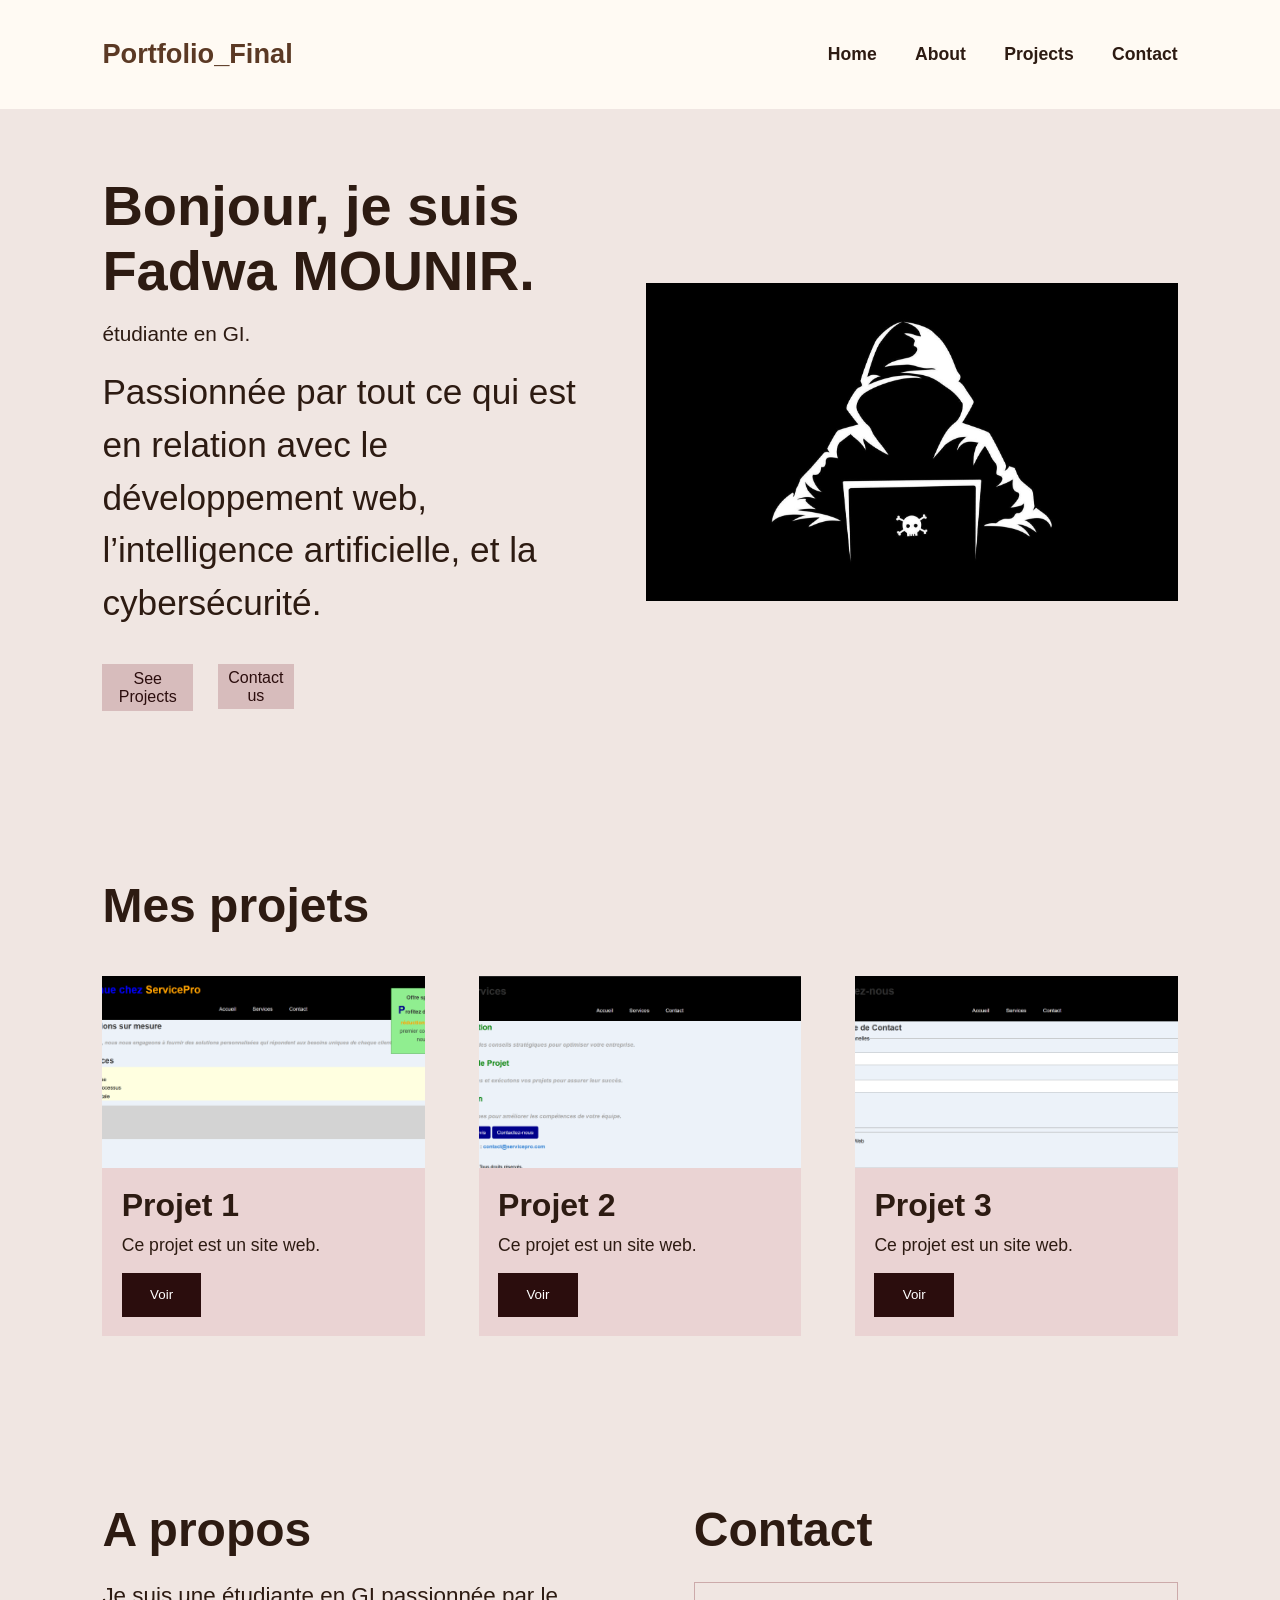
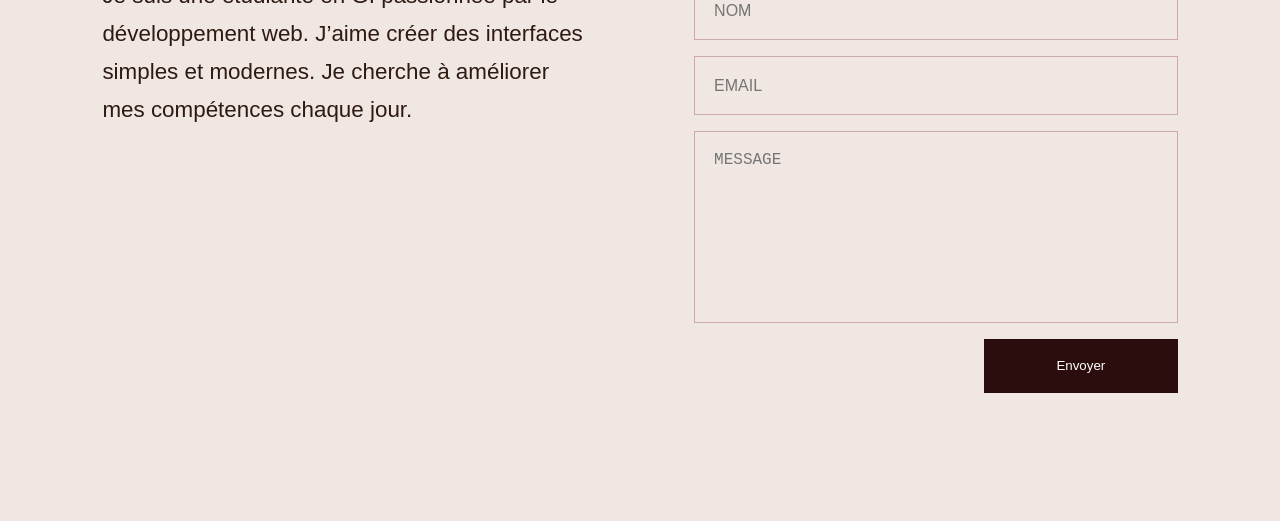
<file: index.html>
<!DOCTYPE html>
<html lang="fr">
<head>
  <meta charset="UTF-8">
  <title>PORTFOLIO - Fadwa Mounir</title>
  <link rel="stylesheet" href="style.css">
</head>
<body>
<header>
    <div class="logo">
        Portfolio_Final
    </div>
    <nav>
        <ul>
            <li>
                <a href="#home">Home</a>
            </li>
            <li>
                <a href="#about">About</a>
            </li>
            <li>
                <a href="#projects">Projects</a>
            </li>
            <li>
                <a href="#contact">Contact</a>
            </li>
        </ul>
    </nav>
</header>

<section id="hero">
    <div class="hero-text">
        <h2>Bonjour, je suis Fadwa MOUNIR.</h2>        
        <p>étudiante en GI.</p>       
        <h3>
            Passionnée par tout ce qui est en relation avec le développement web,
             l’intelligence artificielle, et la cybersécurité.
        </h3>
        <div class="hero-buttons">
            <a href="#projects">
                <button>
                    See Projects
                </button>
            </a>
           <a href="#contact">
                <button>
                    Contact us
                </button>
            </a>
        </div>
    </div>
    <div class="hero-image">
        <img src="img.jpg" alt="">
    </div>
</section>

<section id="projects">
    <h2>
        Mes projets
    </h2>
    <div class="projects-container">
        <div class="project-card">
            <img src="projet1.png" alt="">
            <div class="project-content">
                <h3>
                    Projet 1
                </h3>
                <p>
                    Ce projet est un site web.
                </p>
                <a href="acceuil.html">
                    <button>
                        Voir
                    </button>
                </a>
            </div>
        </div>
        <div class="project-card">
            <img src="projet2.png" alt="">
            <div class="project-content">
                <h3>
                    Projet 2
                </h3>
                <p>Ce projet est un site web.</p>
                <a href="services.html">
                    <button>Voir</button>   
                </a>
            </div>
        </div>
        <div class="project-card">
            <img src="projet3.png" alt="">
            <div class="project-content">
                <h3>Projet 3</h3>
                <p>Ce projet est un site web.</p>
                <a href="contact.html">
                    <button>
                        Voir
                    </button>
                </a>
            </div>
        </div>
    </div>
</section>

<section id="about-contact">
    <div class="about-text">
        <h2>A propos</h2>
        <p>
            Je suis une étudiante en GI passionnée par le développement web.
            J’aime créer des interfaces simples et modernes.
            Je cherche à améliorer mes compétences chaque jour.
        </p>
    </div>
    <div class="contact-container">
        <h2>Contact</h2>
        <form>
            <input type="text" placeholder="NOM">
            <input type="email" placeholder="EMAIL">
            <textarea placeholder="MESSAGE"></textarea>
            <button type="submit">
                Envoyer
            </button>
        </form>
    </div>
</section>

<script src="script.js"></script>

</body>
</html>
</file>
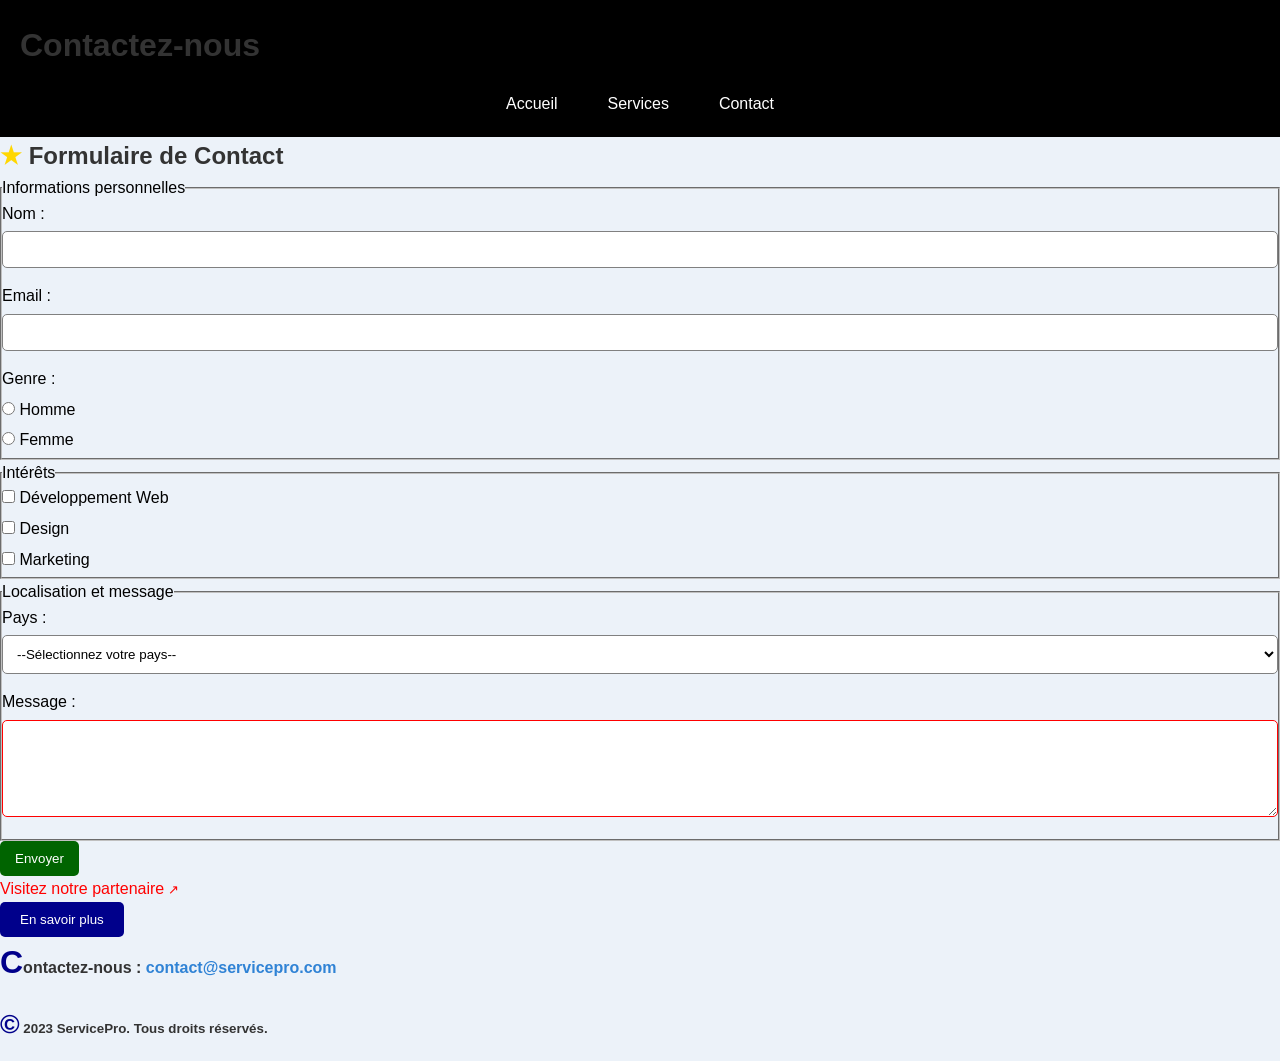
<file: contact.html>
<!DOCTYPE html>
<html lang="fr">
<head>
  <meta charset="UTF-8">
  <title>ServicePro - Contact</title>
  <link rel="stylesheet" href="styles.css">


</head>
<body>
  <header id="main-header">
    <h1>Contactez-nous</h1>
    <nav>
      <ul>
        <li><a href="index.html">Accueil</a></li>
        <li><a href="services.html">Services</a></li>
        <li><a href="contact.html" class="active">Contact</a></li>
      </ul>
    </nav>
  </header>

  <main>
    <section>
      <h2>Formulaire de Contact</h2>
      <form action="#" method="post" id="contact-form">
        <fieldset>
          <legend>Informations personnelles</legend>
          <label for="name">Nom :</label>
          <input type="text" id="name" name="name" required>

          <label for="email">Email :</label>
          <input type="email" id="email" name="email" required>

          <label>Genre :</label>
          <label><input type="radio" name="genre" value="Homme" required> Homme</label>
          <label><input type="radio" name="genre" value="Femme"> Femme</label>
        </fieldset>

        <fieldset>
          <legend>Intérêts</legend>
          <label><input type="checkbox" name="interets" value="Développement Web"> Développement Web</label>
          <label><input type="checkbox" name="interets" value="Design"> Design</label>
          <label><input type="checkbox" name="interets" value="Marketing"> Marketing</label>
        </fieldset>

        <fieldset>
          <legend>Localisation et message</legend>
          <label for="pays">Pays :</label>
          <select id="pays" name="pays" required>
            <option value="">--Sélectionnez votre pays--</option>
            <option value="Maroc">Maroc</option>
            <option value="France">France</option>
            <option value="Belgique">Belgique</option>
          </select>

          <label for="message">Message :</label>
          <textarea id="message" name="message" rows="5" required></textarea>
        </fieldset>

        <input type="submit" value="Envoyer">
      </form>
    </section>
    <a href="https://example.com" target="_blank">Visitez notre partenaire</a>
  </main>

  <button class="btn-animated">En savoir plus</button>

  <footer id="main-footer">
    <p>Contactez-nous : <a href="mailto:contact@servicepro.com">contact@servicepro.com</a></p>
    <p><small>© 2023 ServicePro. Tous droits réservés.</small></p>
  </footer>
</body>
</html>
</file>
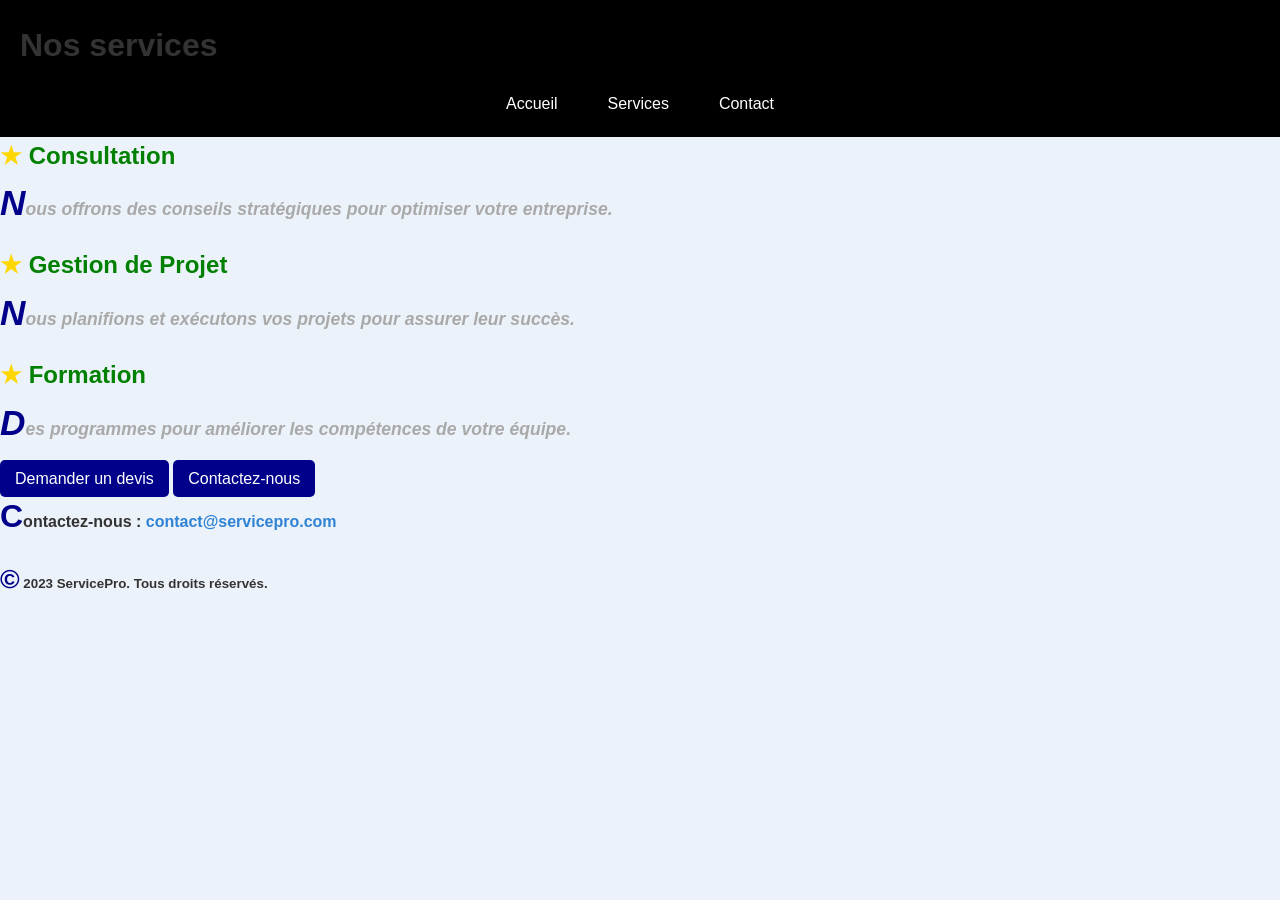
<file: services.html>
<!DOCTYPE html>
<html lang="fr">
<head>
  <meta charset="UTF-8">
  <title>ServicePro - Services</title>
  <link rel="stylesheet" href="styles.css">

  

  <!-- Styles internes -->
  <style>
    /* === Titres de niveau 2 === */
    h2 {
      color: green; /* Vert */
    }
    /* === Autres styles internes === */
    .service-section p {
      font-size: 1.1em;
    }
  </style>

</head>
<body>
  <header id="main-header">
    <h1>Nos services</h1>
    <nav>
      <ul>
        <li><a href="index.html">Accueil</a></li>
        <li><a href="services.html" class="active">Services</a></li>
        <li><a href="contact.html">Contact</a></li>
      </ul>
    </nav>
  </header>

  <main>
    <section class="service-section">
      <h2>Consultation</h2>
      <p>Nous offrons des conseils stratégiques pour optimiser votre entreprise.</p>
    </section>

    <section class="service-section">
      <h2>Gestion de Projet</h2>
      <p>Nous planifions et exécutons vos projets pour assurer leur succès.</p>
    </section>

    <section class="service-section">
      <h2>Formation</h2>
      <p>Des programmes pour améliorer les compétences de votre équipe.</p>
    </section>

    <a href="contact.html" class="btn">Demander un devis</a>
    <a href="contact.html" class="btn">Contactez-nous</a>
  </main>



  <footer id="main-footer">
    <p>Contactez-nous : <a href="mailto:contact@servicepro.com">contact@servicepro.com</a></p>
    <p><small>© 2023 ServicePro. Tous droits réservés.</small></p>
  </footer>
</body>
</html>
</file>
<file: style.css>
*{
    margin:0;
    padding:0;
    box-sizing:border-box;
    scroll-behavior:smooth;
}

body{
    background-color:#f0e6e2;
    font-family:Arial,Helvetica,sans-serif;
    color:#2d1b12;
}

section{
    margin-bottom:5%;
}

header{
    width:100%;
    display:flex;
    justify-content:space-between;
    align-items:center;
    padding:3% 8%;
    background-color:#fffaf3;
    position:sticky;
    top:0;
    z-index:1000;
}

.logo{
    font-size:1.7rem;
    font-weight:bold;
    color:#5b3924;
}

nav ul{
    display:flex;
    list-style:none;
    gap:3vw;
}

nav a{
    text-decoration:none;
    color:#2d1b12;
    font-weight:bold;
    font-size:1.1rem;
    transition:0.3s;
}

nav a:hover{
    color:#b58b4b;
}

#hero{
    width:100%;
    display:flex;
    justify-content:space-between;
    align-items:center;
    padding:5% 8%;
    gap:5%;
}

.hero-text{
    width:48%;
}

.hero-text h2{
    font-size:3.5rem;
    margin-bottom:4%;
}

.hero-text p{
    font-size:1.3rem;
    margin-bottom:4%;
}

.hero-text h3{
    font-size:2.2rem;
    font-weight:400;
    line-height:1.5;
    margin-bottom:7%;
}

.hero-buttons{
    display:flex;
    gap:5%;
}

.hero-buttons button{
    padding:6% 14%;
    border:none;
    background:#d7bcbc;
    color:#2b0d0d;
    cursor:pointer;
    font-size:1rem;
    transition:0.3s;
}

.hero-buttons button:hover{
    background:#2b0d0d;
    color:white;
}

.hero-image{
    width:52%;
}

.hero-image img{
    width:100%;
    height:100%;
    object-fit:cover;
    display:block;
}

#projects{
    width:100%;
    padding:3% 8%;
}

#projects h2{
    font-size:3rem;
    margin-bottom:4%;
}

.projects-container{
    width:100%;
    display:flex;
    justify-content:space-between;
    gap:4%;
}

.project-card{
    width:30%;
    background:#ead3d3;
    overflow:hidden;
    transition:0.3s;
}

.project-card:hover{
    transform:translateY(-10px);
}

.project-card img{
    width:100%;
    height:15vw;
    object-fit:cover;
    display:block;
}

.project-content{
    padding:6%;
}

.project-content h3{
    font-size:2rem;
    margin-bottom:4%;
}

.project-content p{
    font-size:1.1rem;
    margin-bottom:6%;
}

.project-content button{
    padding:5% 10%;
    border:none;
    background:#2b0d0d;
    color:white;
    cursor:pointer;
    transition:0.3s;
}

.project-content button:hover{
    background:#5b3924;
}

#about-contact{
    width:100%;
    display:flex;
    justify-content:space-between;
    align-items:flex-start;
    padding:5% 8%;
    gap:10%;
}

.about-text{
    width:45%;
}

.about-text h2{
    font-size:3rem;
    margin-bottom:4%;
}

.about-text p{
    font-size:1.4rem;
    line-height:1.7;
}

.contact-container{
    width:45%;
}

.contact-container h2{
    font-size:3rem;
    margin-bottom:5%;
}

form{
    display:flex;
    flex-direction:column;
    gap:1rem;
}

form input,
form textarea{
    width:100%;
    padding:4%;
    border:1px solid #caa;
    background:transparent;
    outline:none;
    font-size:1rem;
}

form textarea{
    height:12rem;
    resize:none;
}

form button{
    width:40%;
    align-self:flex-end;
    padding:4%;
    border:none;
    background:#2b0d0d;
    color:white;
    cursor:pointer;
    transition:0.3s;
}

form button:hover{
    background:#5b3924;
}

@media(max-width:768px){

    header{
        flex-direction:column;
        gap:1rem;
        padding:5%;
    }

    nav ul{
        gap:1rem;
    }

    nav a{
        font-size:1rem;
    }

    #hero{
        flex-direction:column;
        gap:3rem;
        padding:8% 5%;
    }

    .hero-text,
    .hero-image{
        width:100%;
    }

    .hero-text h2{
        font-size:2.3rem;
    }

    .hero-text h3{
        font-size:1.4rem;
    }

    .hero-buttons{
        flex-direction:column;
        gap:1rem;
    }

    .hero-buttons button{
        width:100%;
    }

    #projects{
        padding:8% 5%;
    }

    .projects-container{
        flex-direction:column;
    }

    .project-card{
        width:100%;
        margin-bottom:7%;
    }

    .project-card img{
        height:auto;
    }

    #about-contact{
        flex-direction:column;
        padding:8% 5%;
    }

    .about-text,
    .contact-container{
        width:100%;
    }

    .about-text{
        margin-bottom:10%;
    }

    .about-text h2,
    .contact-container h2,
    #projects h2{
        font-size:2.3rem;
    }

    .about-text p{
        font-size:1.1rem;
    }

    form button{
        width:50%;
    }
}
</file>
<file: styles.css>
/* === Réinitialisation des styles par défaut === */
* {
  margin: 0;            /* Réinitialise les marges */
  padding: 0;           /* Réinitialise les paddings */
  box-sizing: border-box; /* Inclut le padding et la bordure dans la largeur totale */
}

/* === Styles généraux === */
body {
  font-family: Arial, sans-serif; /* Police de base */
  background-color: lightgray;    /* Couleur de fond */
  line-height: 1.6;               /* Hauteur de ligne pour le texte */
}

/* Ajoutez d'autres styles ici */
/* === Paragraphes === */
p {
  color: #333;           /* Gris foncé */
  line-height: 1.6;
  margin-bottom: 15px;
}

/* === Mise en évidence === */
.highlight {
  color: orange;         /* Orange */
  font-weight: bold;
}

/* === Boutons === */
.btn {
  background-color: darkblue; /* Bleu foncé */
  color: white;               /* Blanc */
  padding: 10px 15px;
  text-decoration: none;
  border: none;
  cursor: pointer;
  border-radius: 5px;
}

.btn:hover {
  background-color: navy;     /* Bleu marine */
}

/* === En-tête Principal === */
#main-header {
  background-color: black;   

 /* Noir */
  color: white;               /* Blanc */
  padding: 20px;
}

/* === Liens externes === */
a[target="_blank"] {
  color: red;  /* Rouge */
}

/* === Liens === */
a {
  color: blue;           /* Bleu */
  text-decoration: none; /* Retirer le soulignement */
}

a:hover {
  color: orange;         /* Orange */
}


/* === Police de base === */
body {
  font-family: 'Helvetica Neue', Arial, sans-serif;
}


/* === Taille du texte === */
p {
  font-size: 16px;
}


/* === Arrière-plan === */
body {
  background-color: lightgray; /* Gris clair */
}


/* === Marges === */
h1 {
  margin-bottom: 20px;
}

/* === Paddings === */
.container {
  padding: 15px;
}


/* === Bordure des images === */
img {
  border: 1px solid gray; /* Gris */
}


/* === Liens dans la navigation === */
nav a {
  color: white; /* Blanc */
}

/* === Éléments de liste de premier niveau === */
.service-list > li {
  margin-bottom: 15px;
}

/* === Premier paragraphe après h2 === */
h2 + p {
  font-style: italic;
}


/* === Paragraphes suivants un h2 === */
h2 ~ p {
  color: darkgray; /* Gris foncé */
}


/* === Liens vers des PDF === */
a[href$=".pdf"]::after {
  content: " (PDF)";
  font-size: 0.9em;
  color: red; /* Rouge */
}

/* === Premier élément de la liste des services === */
.service-list > li:first-child {
  background-color: lightyellow; /* Jaune clair */
}

/* === Champs de formulaire invalides === */
input:invalid,
textarea:invalid {
  border-color: red; /* Rouge */
}

/* === Éléments pairs de la liste des services === */
.service-list > li:nth-child(even) {
  background-color: lightgray; /* Gris clair */
}

/* === Lien actif === */
a:active {
  color: darkred; /* Rouge foncé */
}

/* === Icône avant h2 === */
h2::before {
  content: "★ ";
  color: gold; /* Or */
}

/* === Première lettre des paragraphes === */
p::first-letter {
  font-size: 2em;
  color: darkblue; /* Bleu foncé */
}

/* === Icône après les liens externes === */
a[target="_blank"]::after {
  content: " ↗";
  font-size: 0.8em;
}

/* === Première ligne des paragraphes === */
p::first-line {
  font-weight: bold;
}

/* === Offre spéciale === */
aside {
  background-color: lightgreen; /* Vert clair */
  padding: 15px;               /* Espace intérieur */
  margin: 20px;                /* Espace extérieur */
  border: 1px solid darkgreen; /* Bordure vert foncé */
  width: 200px;                /* Largeur */
}

/* === Centrer le texte dans l'aside === */
aside h4,
aside p {
  text-align: center;
}

/* === Taille de police de base === */
html {
  font-size: 16px; /* Taille de police de base */
}

/* === Tailles de police relatives === */
h1 {
  font-size: 2rem; /* 32px */
}

h2 {
  font-size: 1.5rem; /* 24px */
}

p {
  font-size: 1rem; /* 16px */
}

/* === Conteneur principal === */
.container {
  width: 80%;       /* 80% de la largeur du parent */
  margin: 0 auto;   /* Centrer le conteneur */
}



/* === Navigation === */
nav ul {
  list-style-type: none; /* Retirer les puces */
}

nav ul li {
  display: inline-block; /* Les éléments s'affichent sur une ligne */
  margin-right: 15px;
}

nav ul li a {
  color: white; /* Blanc */
  text-decoration: none;
}

nav ul li a:hover {
  text-decoration: underline;
}


/* === Conteneur principal === */
main {
  position: relative; /* Nécessaire pour que l'aside soit positionné par rapport à main */
}

/* === Offre spéciale === */
aside {
  position: absolute;
  top: 20px;
  right: 20px;
  width: 200px;
}


/* === Section avec hauteur limitée === */
section.limited {
  max-height: 200px;
  overflow: auto;
}


/* === Élément invisible === */
.invisible {
  visibility: hidden;
}


/* === Champs du formulaire === */
input[type="text"],
input[type="email"],
select,
textarea {
  width: 100%;               /* Largeur complète */
  padding: 10px;             /* Padding pour le box model */
  margin-bottom: 15px;       /* Espace sous chaque champ */
  border: 1px solid gray;    /* Bordure grise */
  border-radius: 5px;        /* Bords arrondis */
  background-color: white;   /* Blanc */
}

label {
  display: block;            /* Chaque label sur une nouvelle ligne */
  margin-bottom: 5px;        /* Espace sous le label */
  color: black;              /* Noir */
}


/* === Style lors du focus === */
input:focus,
textarea:focus {
  border-color: orange; /* Orange */
  outline: none;        /* Retirer l'effet par défaut */
}

/* === Style si le champ est valide === */
input:valid,
textarea:valid {
  border-color: green;  /* Vert */
}


/* === Bouton de soumission === */
input[type="submit"] {
  background-color: darkgreen; /* Vert foncé */
  color: white;                /* Blanc */
  padding: 10px 15px;
  border: none;
  cursor: pointer;
  border-radius: 5px;
}

input[type="submit"]:hover {
  background-color: green;     /* Vert */
}


/* === Styles généraux === */
body {
  font-family: Arial, sans-serif; /* Police de base */
  background-color: hsl(210, 50%, 95%); /* Bleu clair */
  line-height: 1.6;               /* Hauteur de ligne */
}

/* === Liens === */
a {
  color: rgba(0, 102, 204, 0.8); /* Bleu avec 80% d'opacité */
  text-decoration: none;          /* Retire le soulignement */
}


h1, h2, h3, h4 {
  color: #333333; /* Gris foncé */
}



/* === Styles pour les écrans de moins de 768px === */
@media (max-width: 768px) {
  nav ul {
    flex-direction: column;       /* Empile les éléments verticalement */
  }

  nav ul li {
    margin-bottom: 10px;          /* Espace entre les éléments */
    margin-right: 0;              /* Retire la marge droite */
  }

  .card {
    flex: 1 1 100%;               /* Les cartes prennent toute la largeur */
  }

  .gallery {
    grid-template-columns: repeat(2, 1fr); /* Deux colonnes */
  }
}
/* === Styles pour les écrans de moins de 480px === */
@media (max-width: 480px) {
  .gallery {
    grid-template-columns: 1fr;   /* Une seule colonne */
  }

  .card {
    padding: 15px;                /* Réduit le padding */
  }

  h1 {
    font-size: 1.5em;             /* Réduit la taille du titre */
  }
}



img {
  max-width: 100%;
  height: auto;
}

/* Styles de base pour les mobiles */
nav ul {
  flex-direction: column;
}

nav ul li {
  margin-bottom: 10px;
}

/* Styles pour les écrans moyens et grands */
@media (min-width: 768px) {
  nav ul {
    flex-direction: row;
  }

  nav ul li {
    margin-bottom: 0;
    margin-right: 15px;
  }
}

/* === Navigation === */
nav ul {
  display: flex;                /* Définit le conteneur flex */
  flex-direction: row;          /* Aligne les éléments en ligne */
  justify-content: center;      /* Centre les éléments horizontalement */
  align-items: center;          /* Centre les éléments verticalement */
  list-style-type: none;        /* Retire les puces */
  padding: 0;                   /* Retire le padding */
}

nav ul li {
  margin-right: 20px;           /* Espace entre les éléments */
}

nav ul li:last-child {
  margin-right: 0;              /* Retire la marge du dernier élément */
}

nav ul li a {
  color: white;                 /* Couleur des liens */
  text-decoration: none;        /* Retire le soulignement */
  padding: 10px 15px;           /* Ajoute du padding aux liens */
}

nav ul li a:hover {
  background-color: rgba(255, 255, 255, 0.2); /* Fond blanc transparent au survol */
  border-radius: 5px;          /* Arrondit les coins */
}

/* === Cartes === */
.cards {
  display: flex;                      /* Conteneur flex */
  flex-wrap: wrap;                    /* Permet le retour à la ligne */
  justify-content: space-between;     /* Espace égal entre les cartes */
  margin: 20px 0;                     /* Marge supérieure et inférieure */
}

.card {
  background-color: white;            /* Fond blanc */
  padding: 20px;                      /* Padding interne */
  border: 1px solid #ddd;             /* Bordure grise claire */
  flex: 1 1 calc(33.333% - 20px);     /* Largeur flexible */
  box-sizing: border-box;             /* Inclut padding et bordure */
  margin-bottom: 20px;                /* Marge inférieure */
  border-radius: 5px;                 /* Coins arrondis */
  box-shadow: 0 2px 5px rgba(0,0,0,0.1); /* Ombre légère */
  text-align: center;                 /* Centre le texte */
}

.card h3 {
  margin-bottom: 15px;                /* Espace sous le titre */
}

.card p {
  margin-bottom: 20px;                /* Espace sous le paragraphe */
}

@media (max-width: 768px) {
  .card {
    flex: 1 1 100%;                   /* Les cartes prennent toute la largeur */
  }
}


/* === Galerie d'images === */
.gallery {
  display: grid;                              /* Conteneur grid */
  grid-template-columns: repeat(auto-fill, minmax(200px, 1fr)); /* Colonnes flexibles */
  gap: 10px;                                  /* Espace entre les éléments */
  margin: 20px 0;                             /* Marge supérieure et inférieure */
}

.gallery-item {
  overflow: hidden;                           /* Cache le débordement */
  position: relative;                         /* Position relative pour le pseudo-élément */
}

.gallery-item img {
  width: 100%;                                /* Image responsive */
  display: block;                             /* Affiche l'image en bloc */
}

/* Effet au survol */
.gallery-item::after {
  content: attr(alt);                         /* Affiche le texte alternatif */
  position: absolute;
  bottom: 0;
  left: 0;
  right: 0;
  background: rgba(0,0,0,0.7);                /* Fond semi-transparent */
  color: white;
  padding: 10px;
  transform: translateY(100%);                /* Masque le texte */
  transition: transform 0.3s ease;
}

.gallery-item:hover::after {
  transform: translateY(0);                   /* Affiche le texte au survol */
}


/* === Bouton animé === */
.btn-animated {
  background-color: darkblue;       /* Bleu foncé */
  color: white;                     /* Couleur du texte */
  padding: 10px 20px;               /* Padding interne */
  border: none;                     /* Retire la bordure */
  cursor: pointer;                  /* Change le curseur au survol */
  border-radius: 5px;               /* Coins arrondis */
  transition: background-color 0.3s ease, transform 0.3s ease; /* Transition sur la couleur et la transformation */
}

.btn-animated:hover {
  background-color: blue;           /* Change la couleur au survol */
  transform: scale(1.05);           /* Agrandit légèrement le bouton */
}


/* === Animation de la bannière === */
.banner {
  background-color: #e8491d;      /* Rouge orangé */
  color: white;                   /* Texte blanc */
  padding: 50px 0;                /* Padding vertical */
  text-align: center;             /* Centre le texte */
  animation: slide-in 1s ease-out; /* Applique l'animation */
}

@keyframes slide-in {
  from {
    transform: translateY(-100%); /* Commence au-dessus de l'écran */
  }
  to {
    transform: translateY(0);     /* Termine à sa position initiale */
  }
}
</file>
